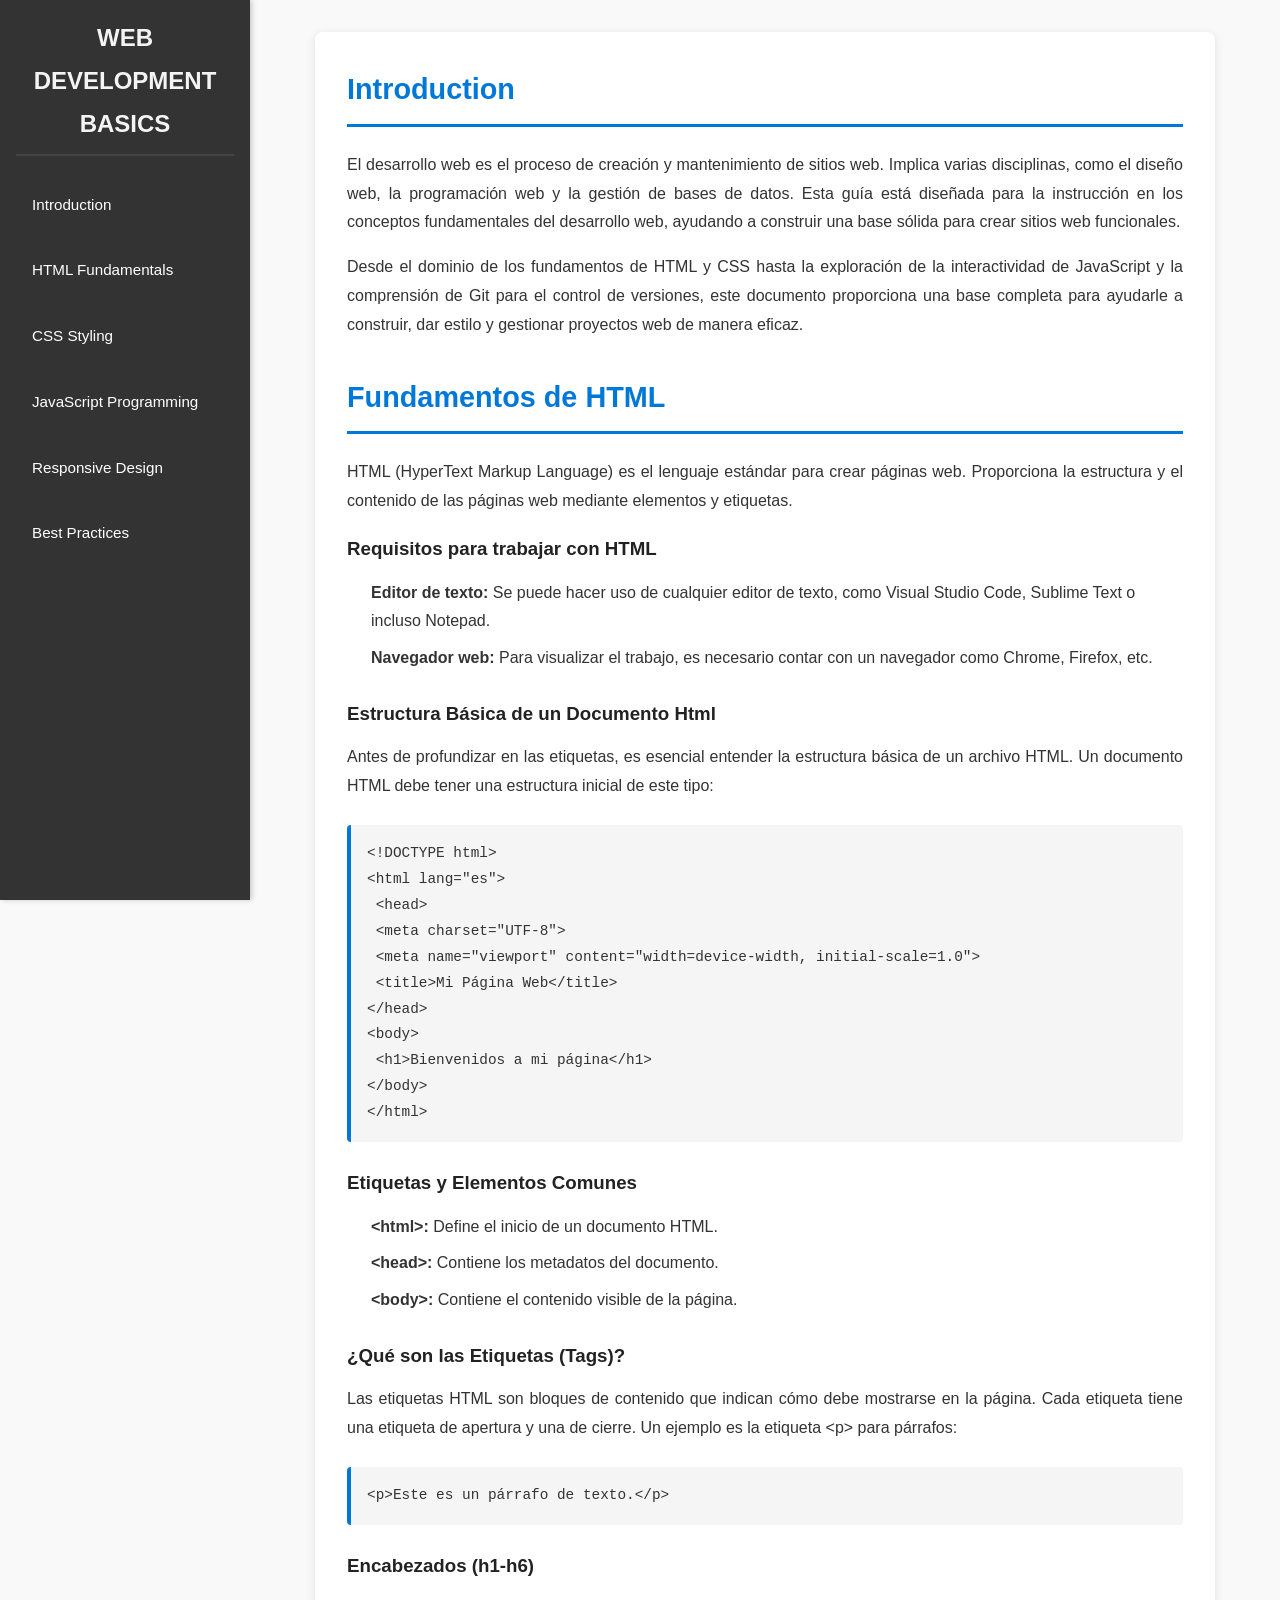
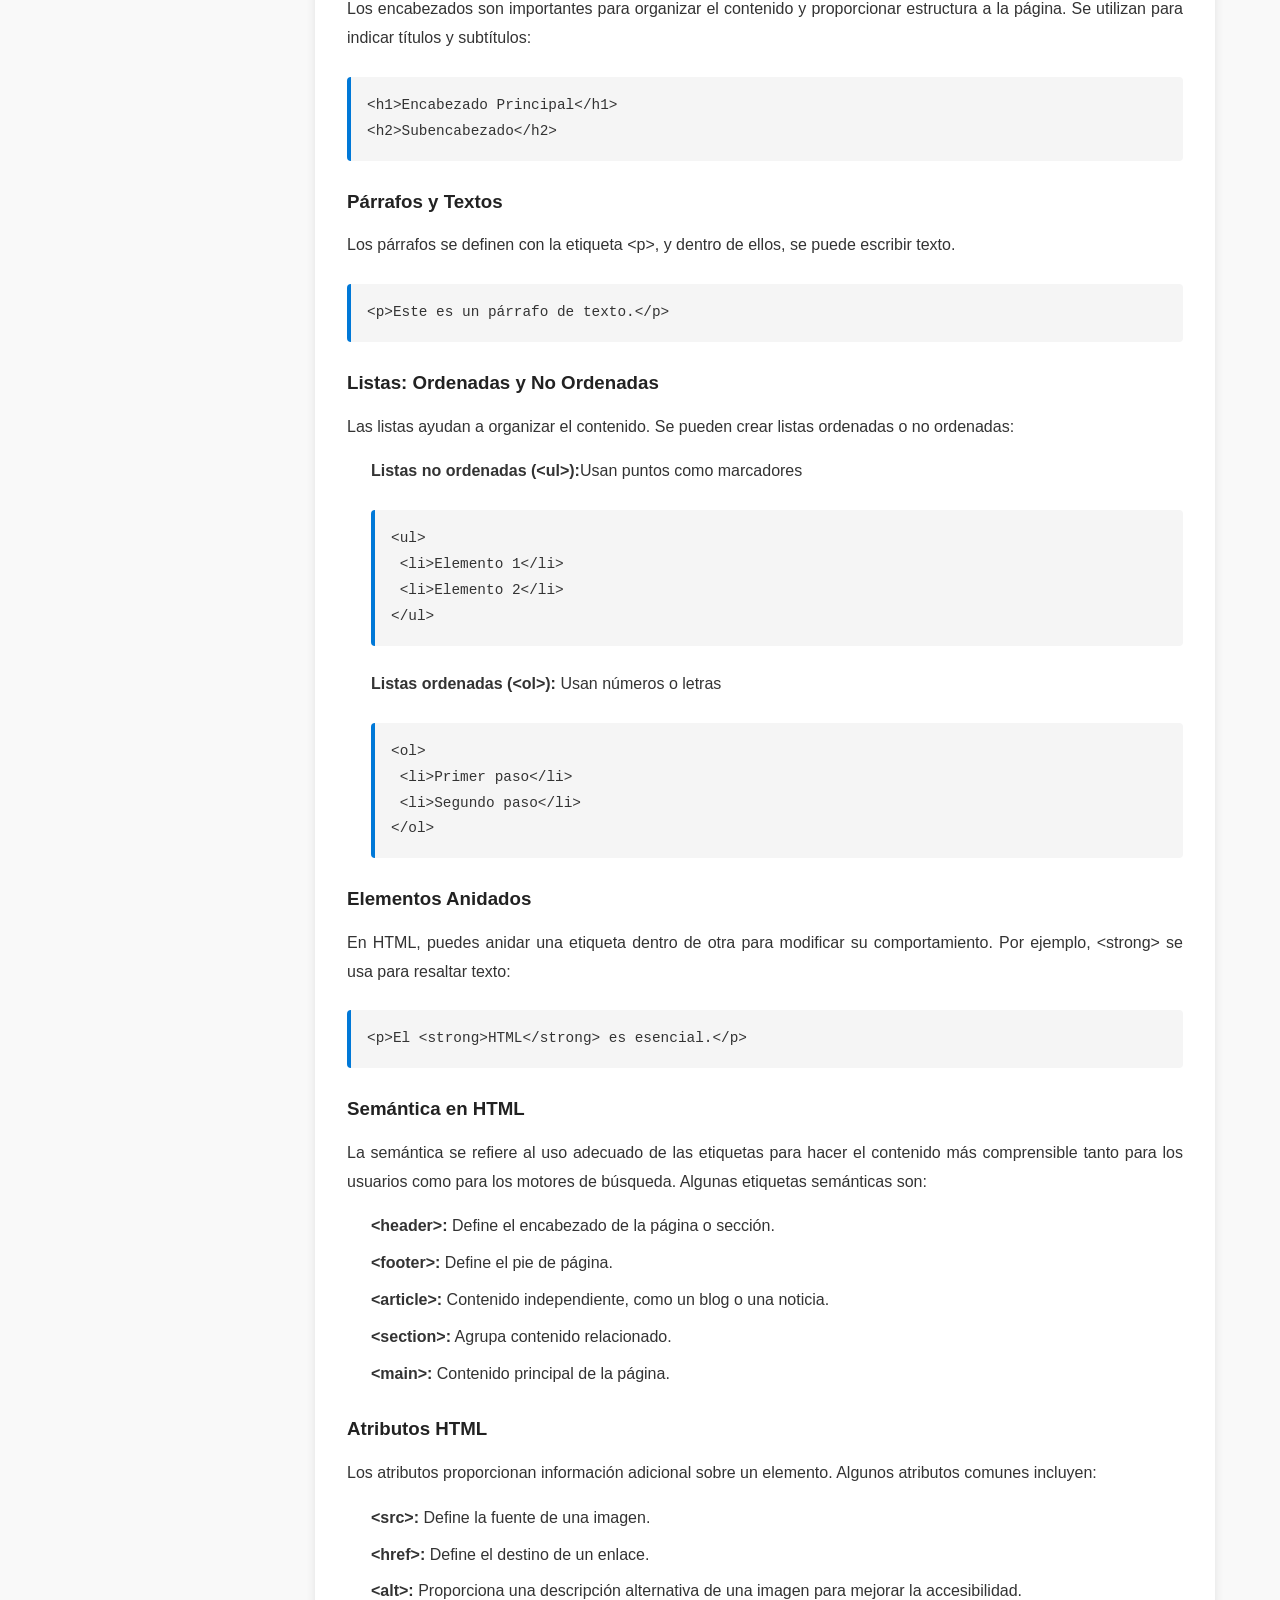
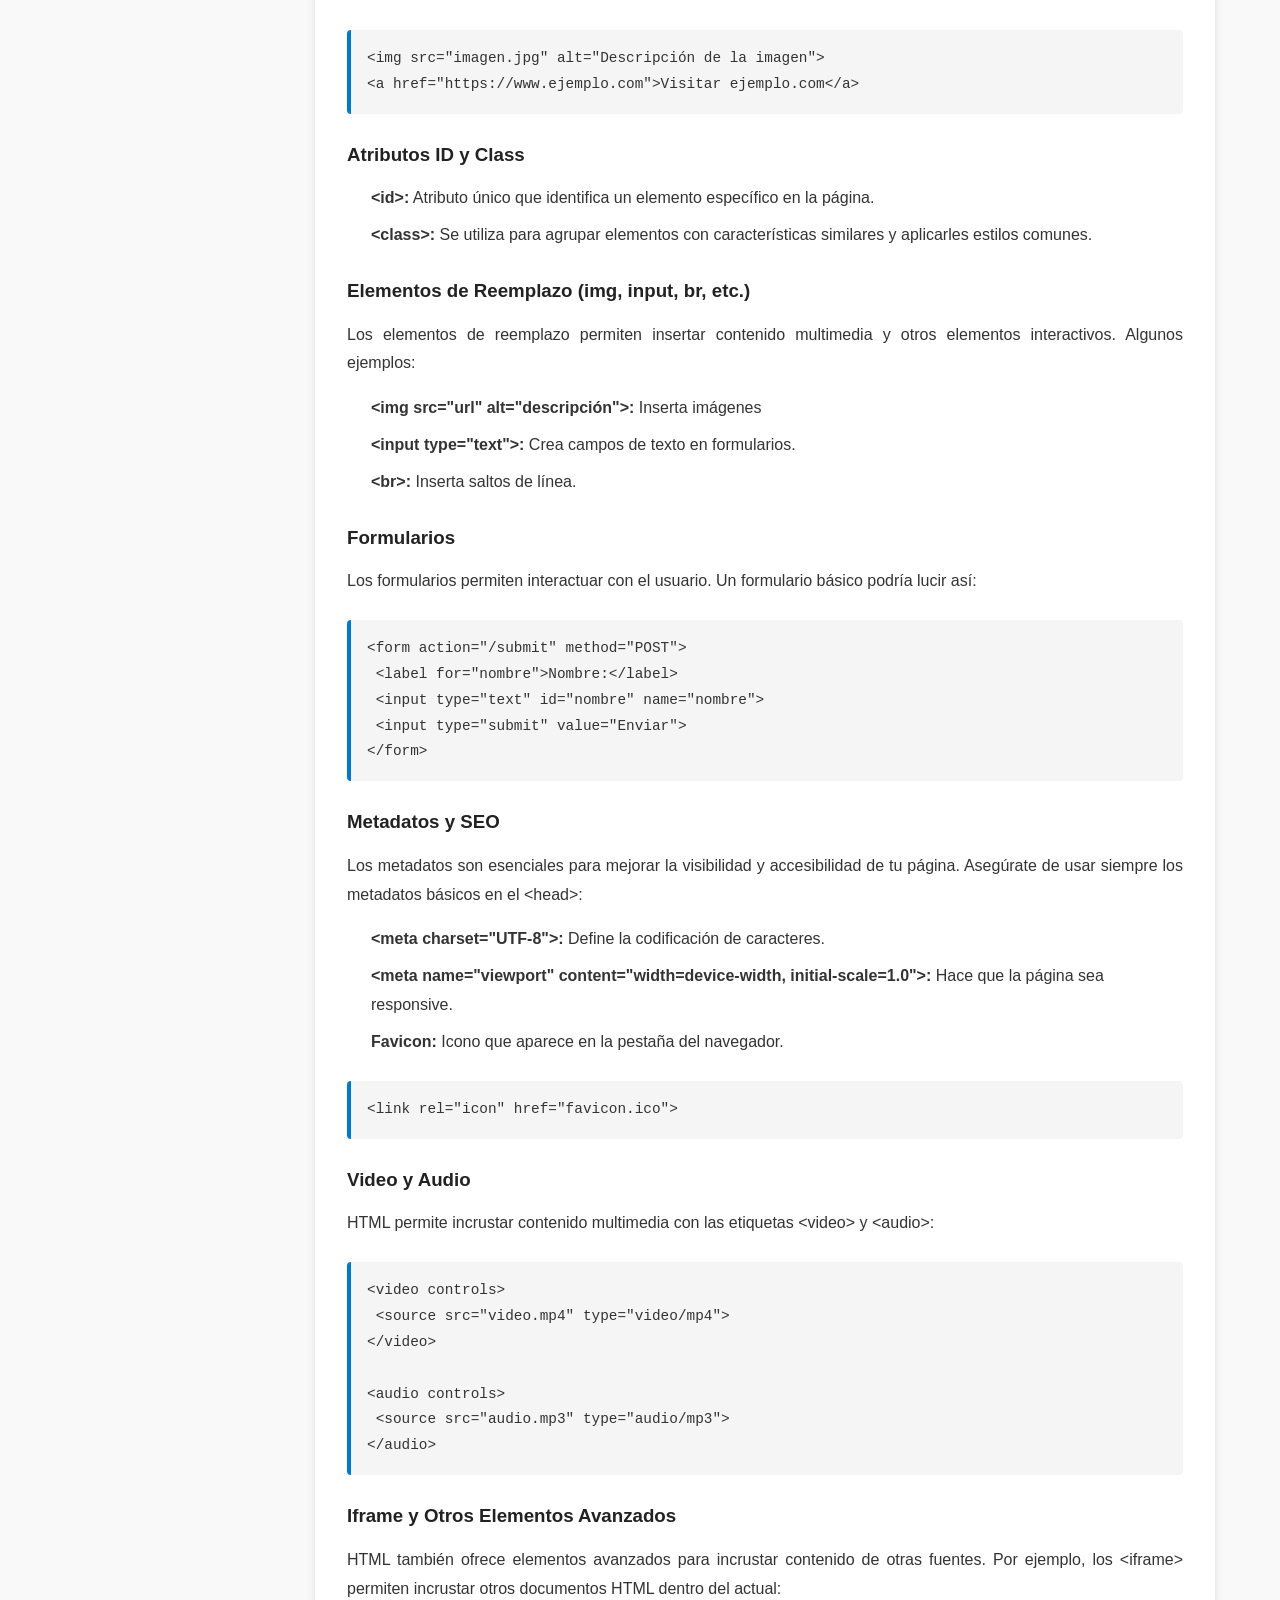
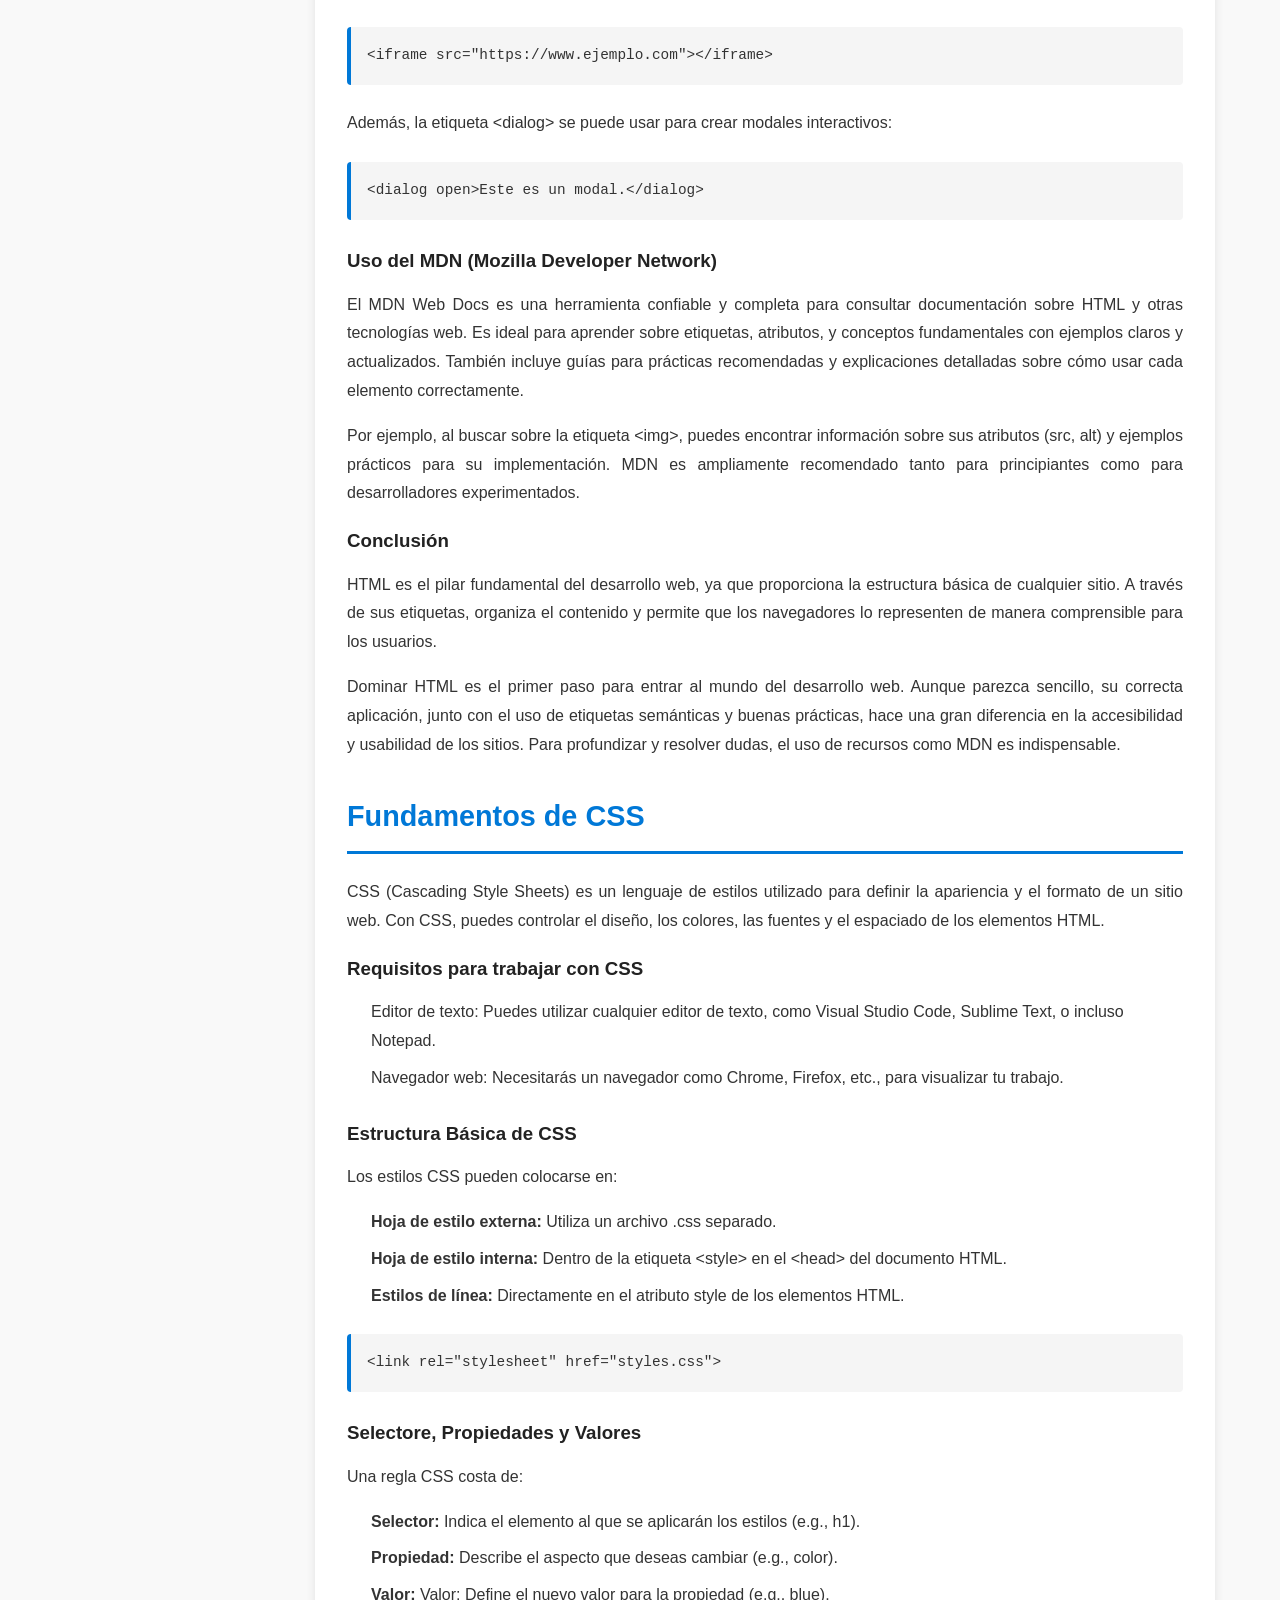
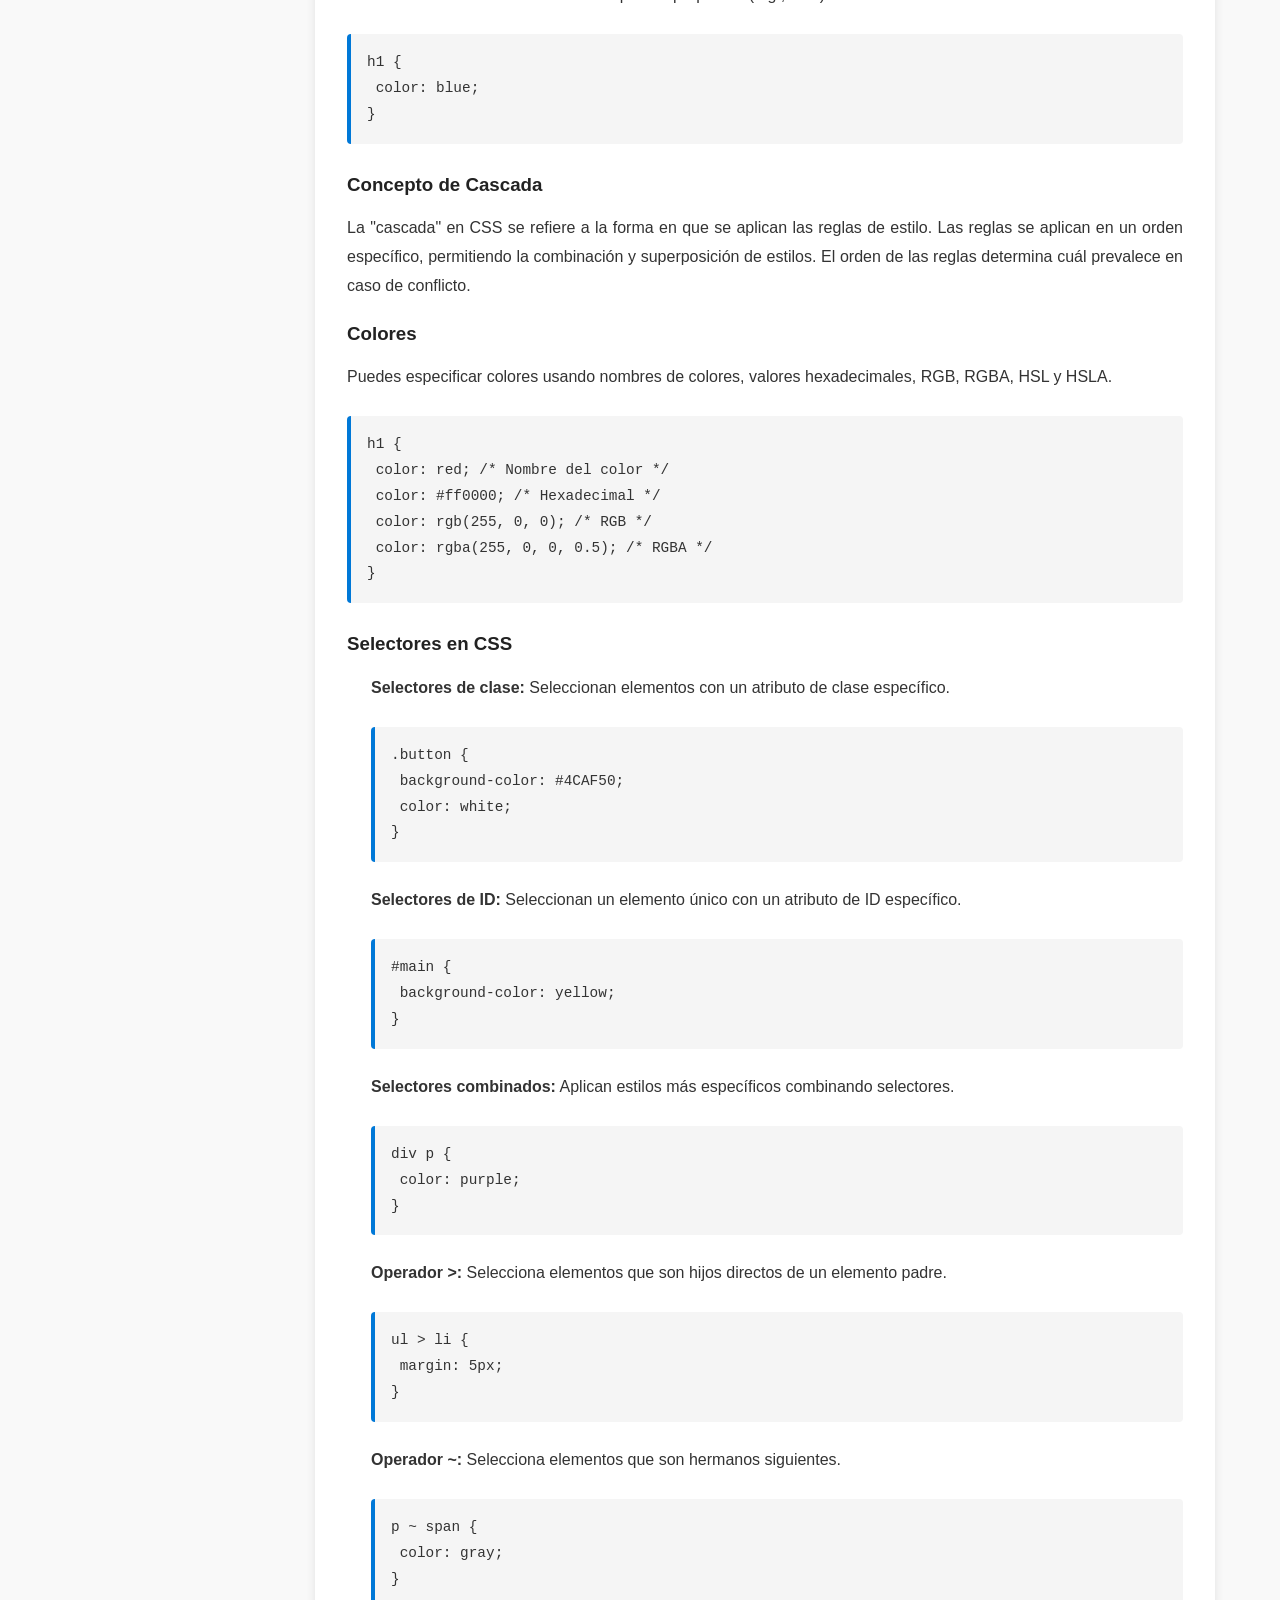
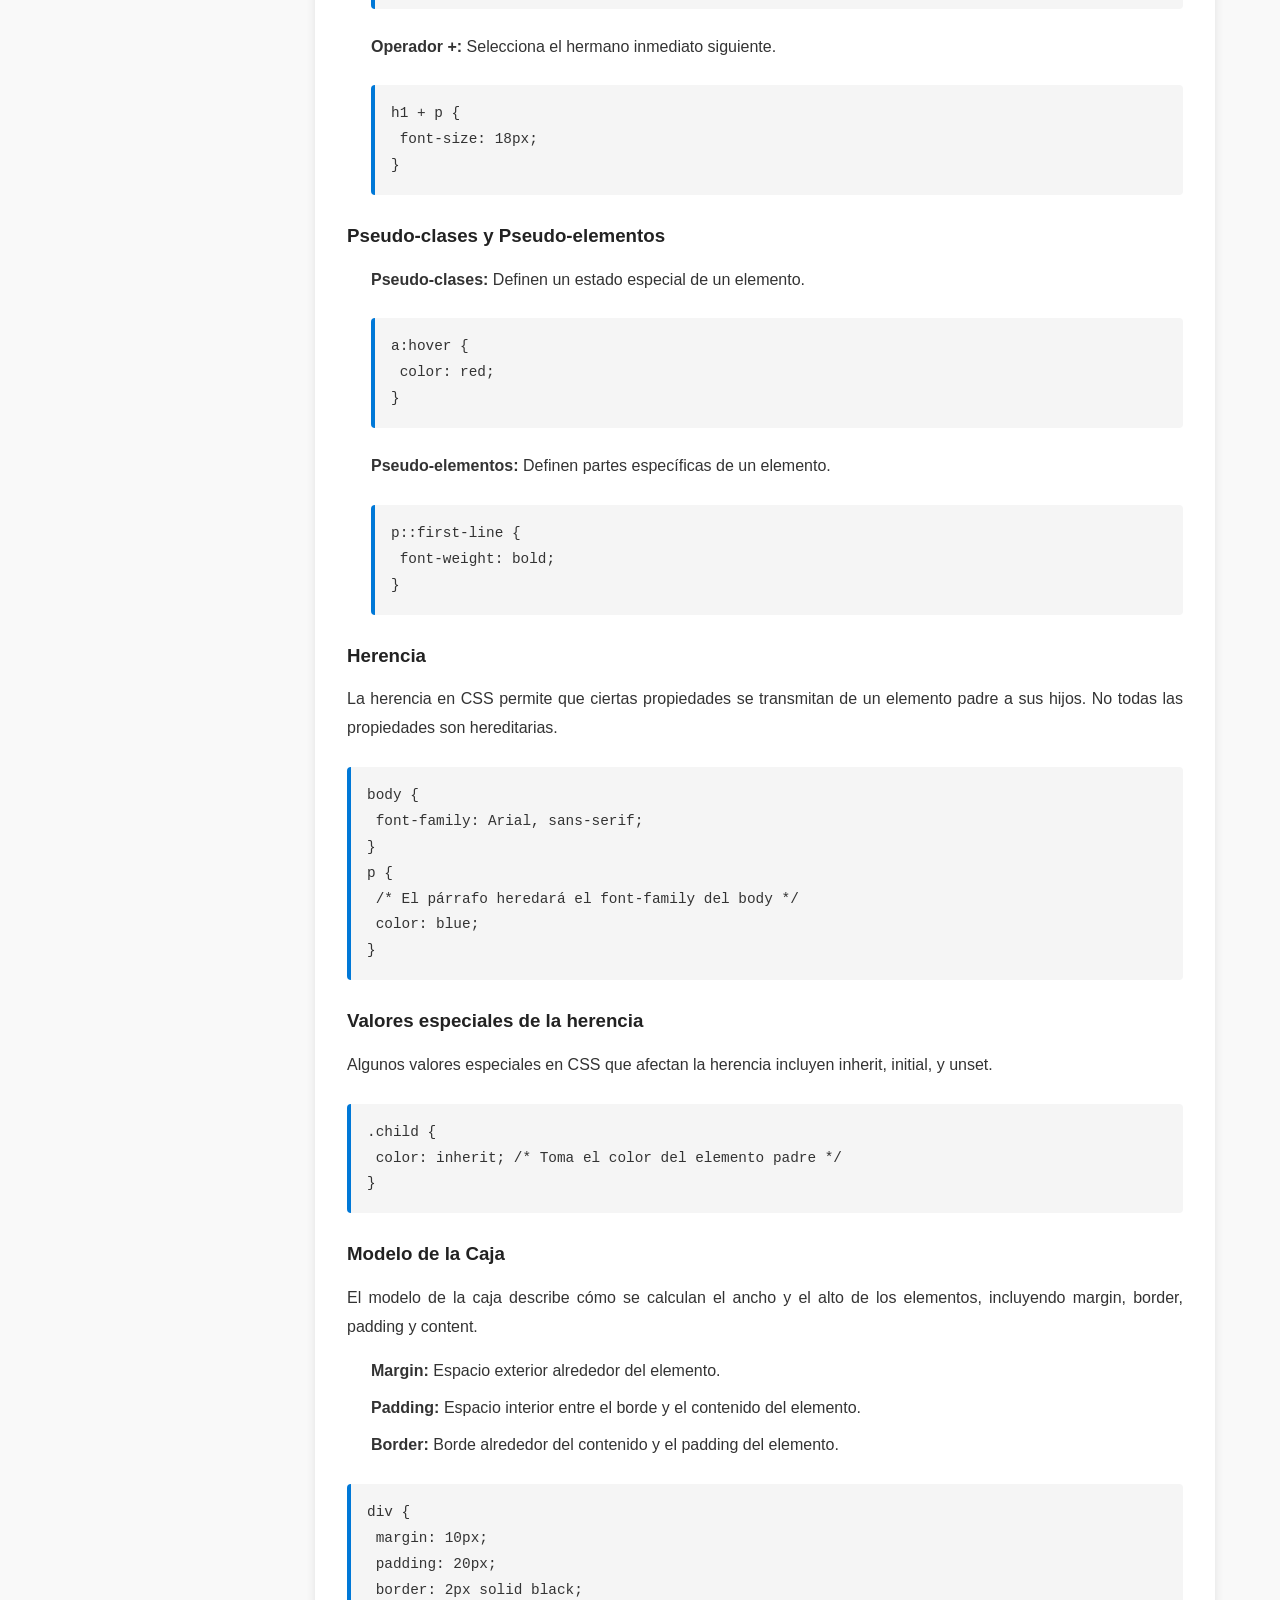
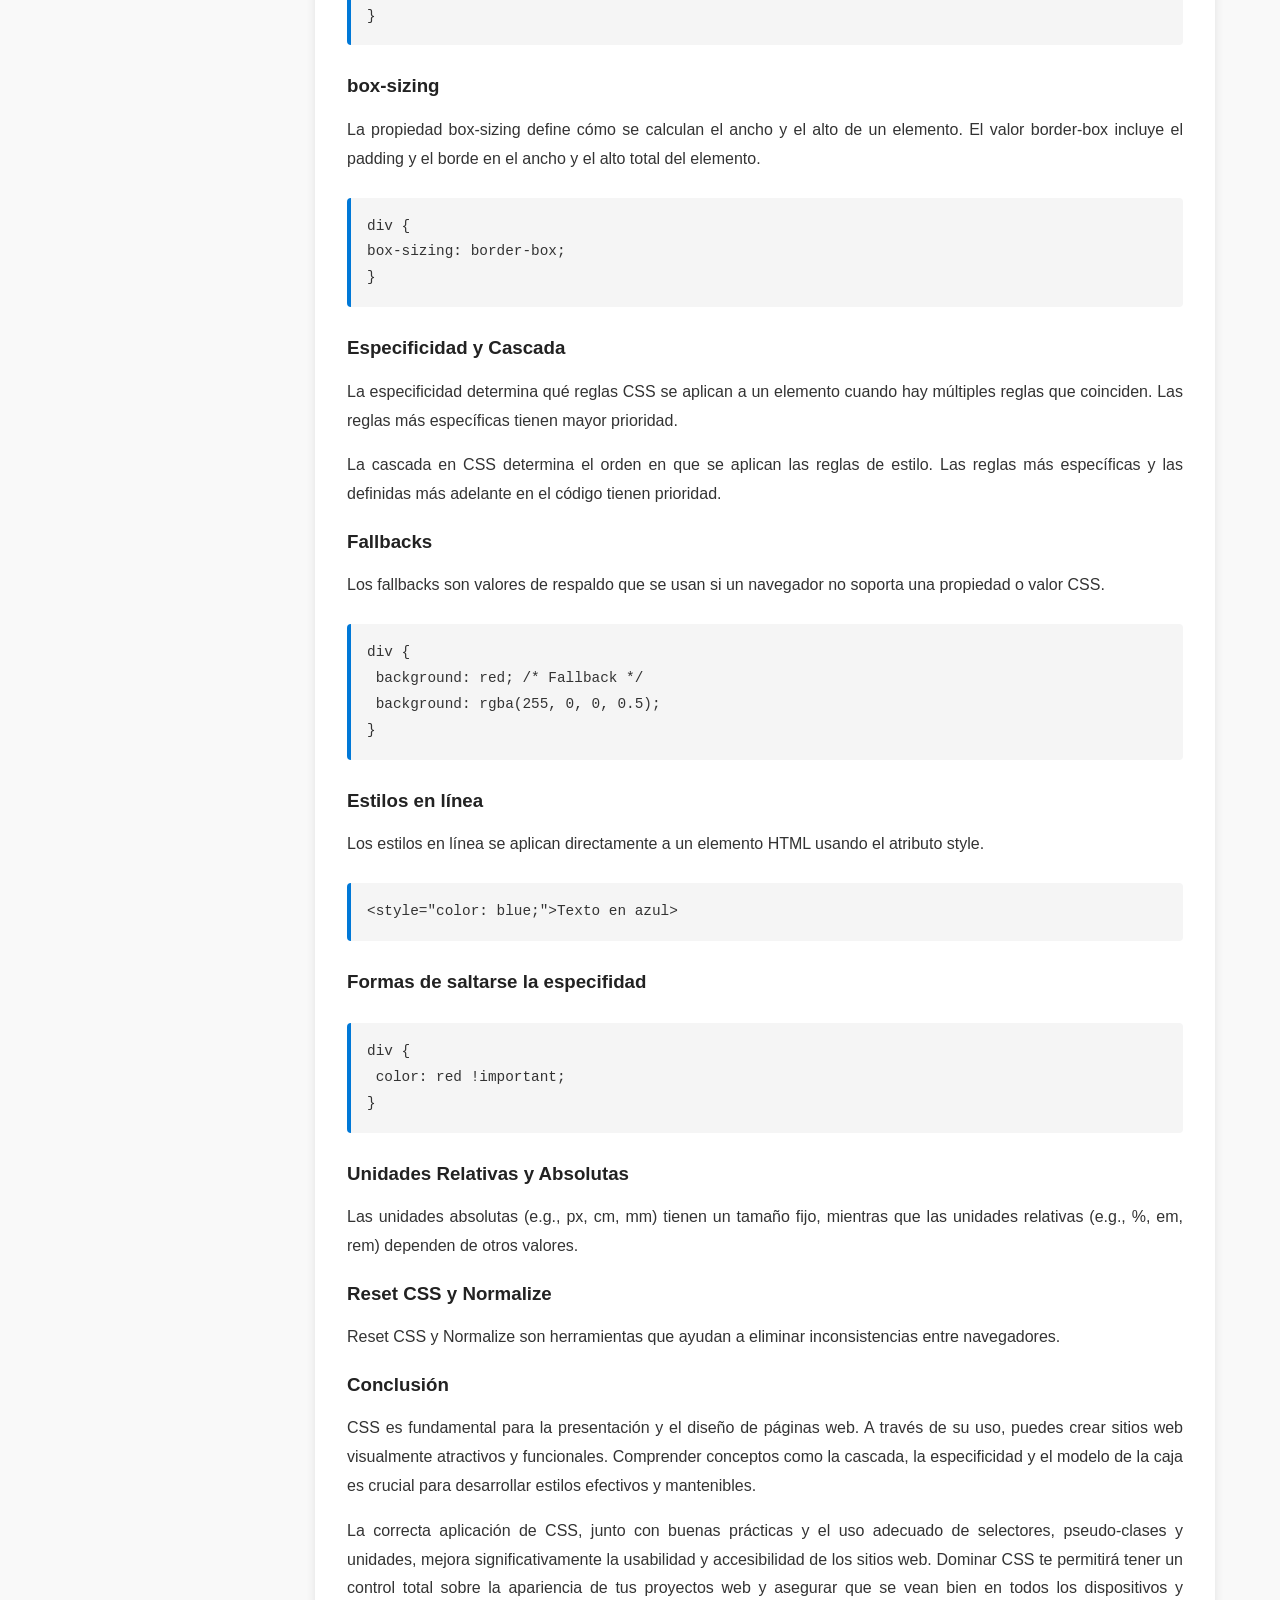
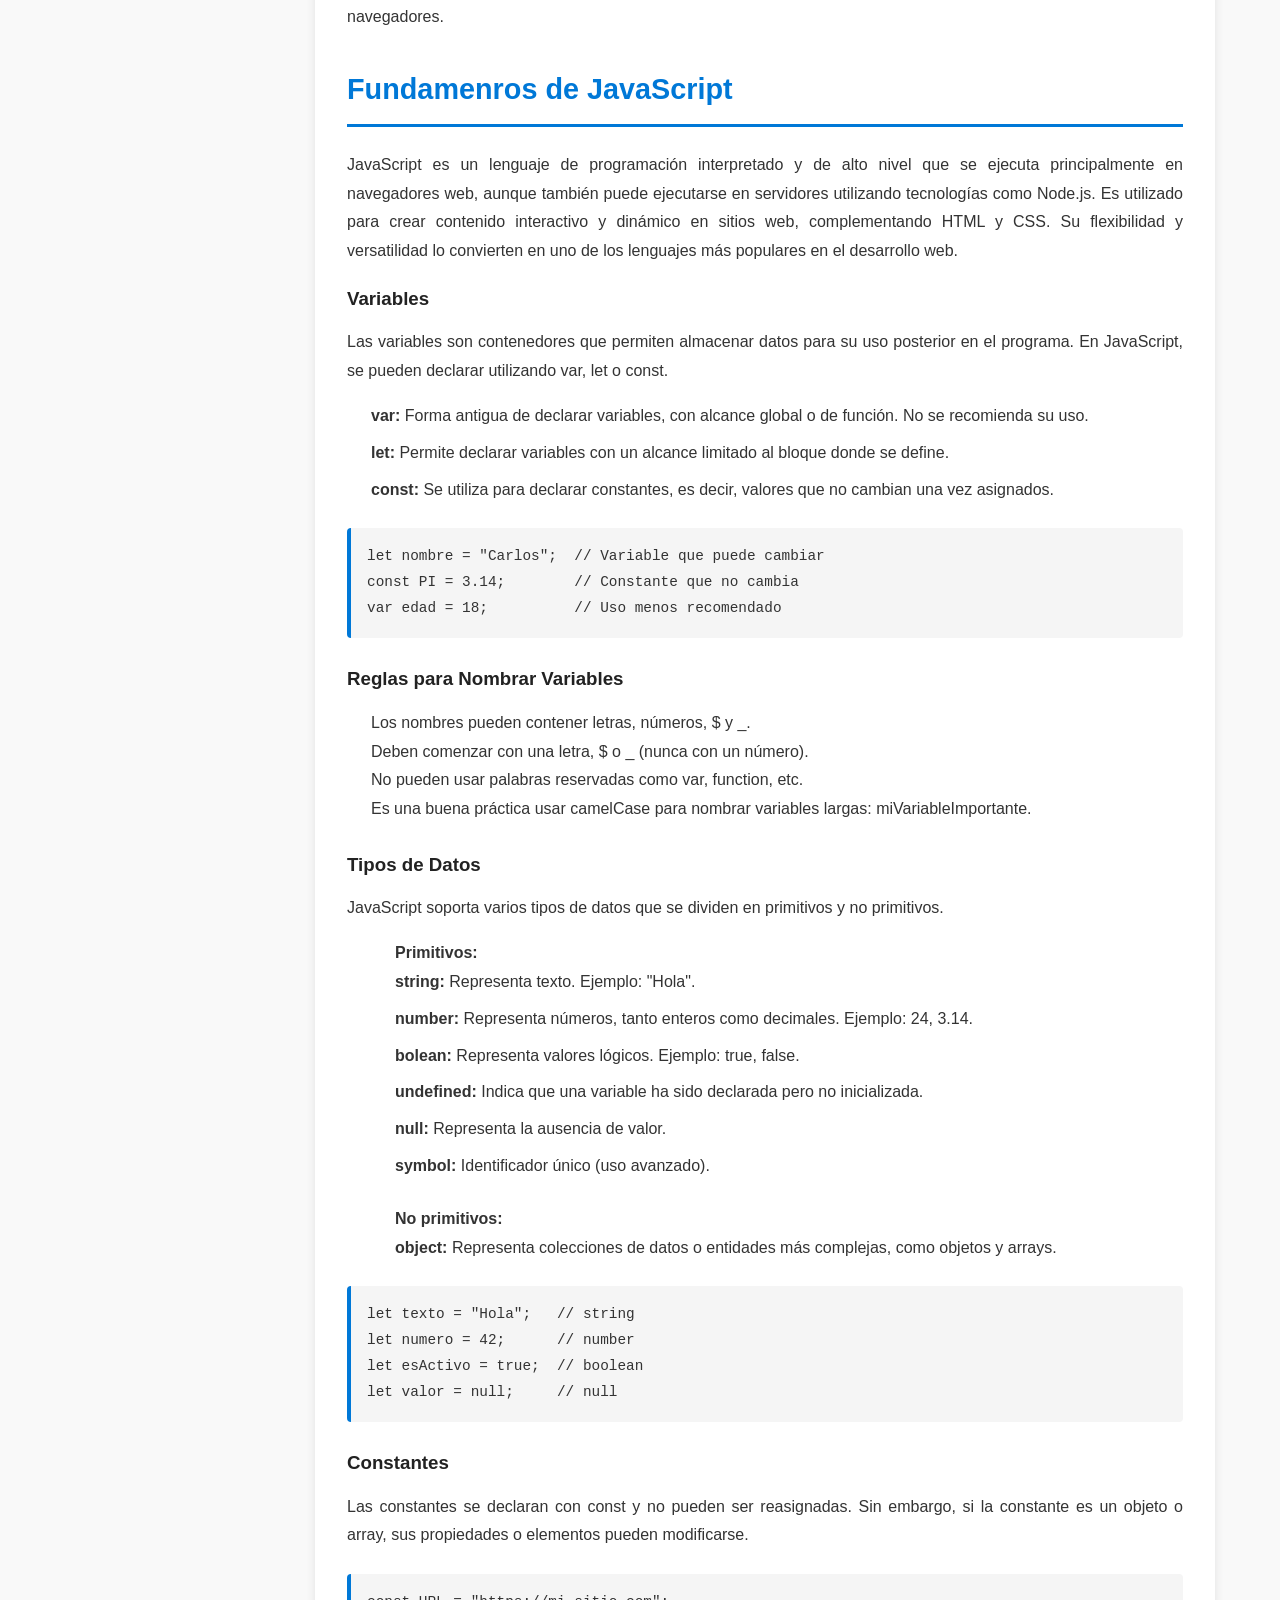
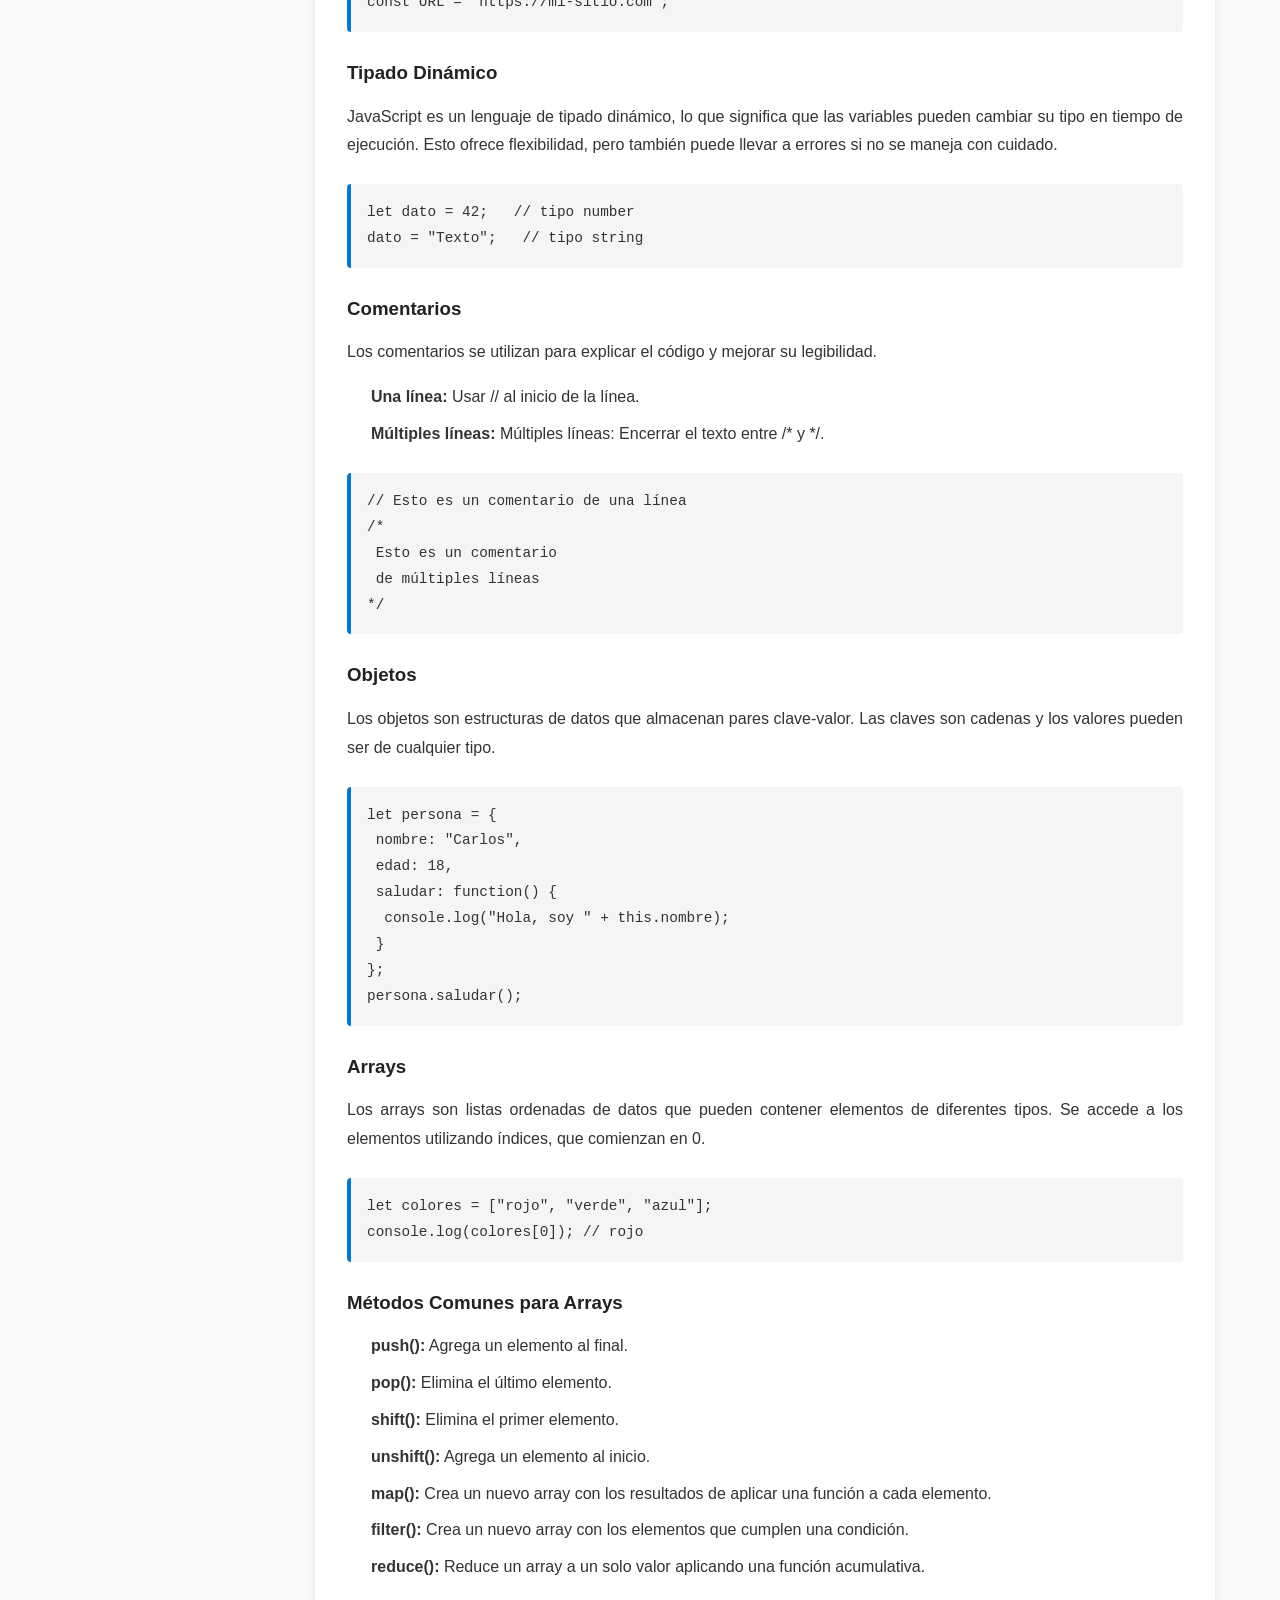
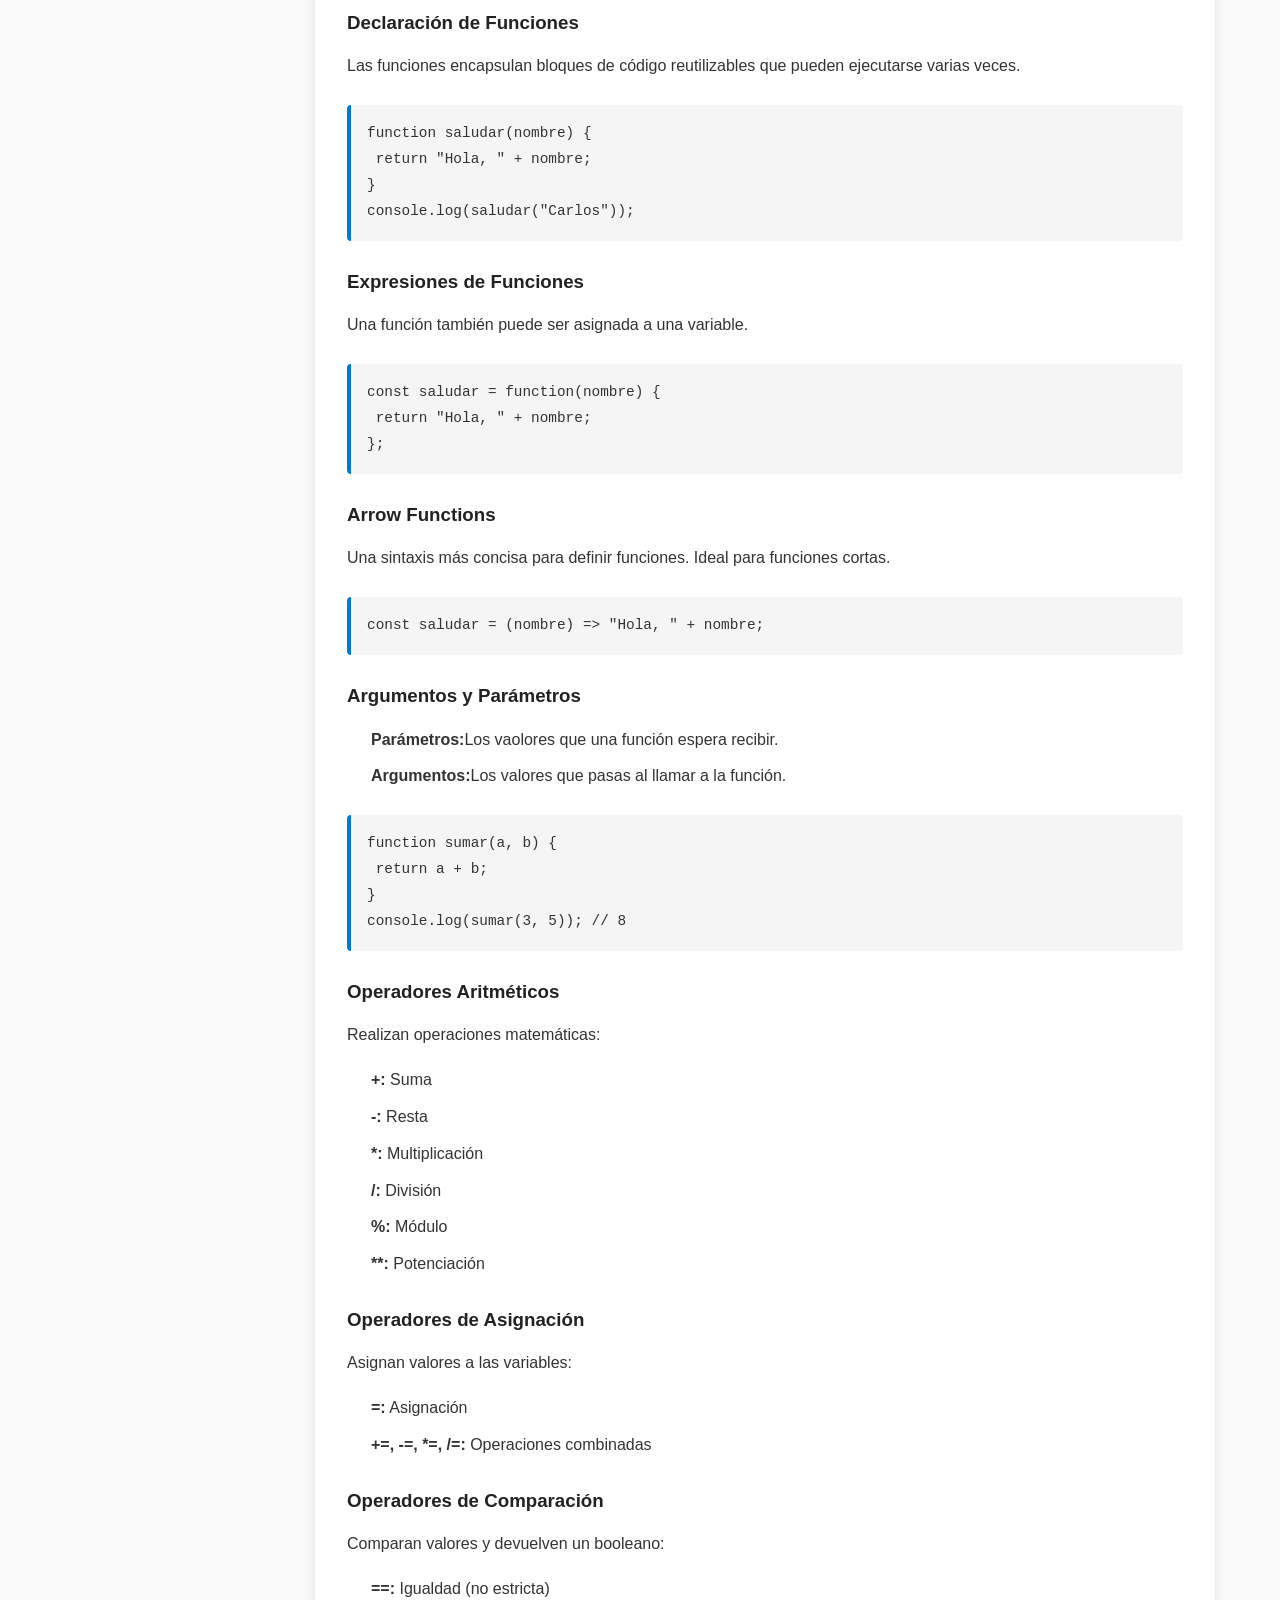
<file: index.html>
<!DOCTYPE html>
<html>
<head>
    <meta charset="UTF-8" />
    <title>Web Development Basics</title>
    <link rel="stylesheet" href="styles.css">
</head>
<body>
    <nav id="navbar">
        <header>
            <h1>Web Development Basics</h1>
        </header>
        <ul>
            <li><a href="#Introduction" class="nav-link">Introduction</a></li>
            <li><a href="#HTML_Fundamentals" class="nav-link">HTML Fundamentals</a></li>
            <li><a href="#CSS_Styling" class="nav-link">CSS Styling</a></li>
            <li><a href="#JavaScript_Programming" class="nav-link">JavaScript Programming</a></li>
            <li><a href="#Responsive_Design" class="nav-link">Responsive Design</a></li>
            <li><a href="#Best_Practices" class="nav-link">Best Practices</a></li>
        </ul>
    </nav>
    <main id="main-doc">
        <section id="Introduction" class="main-section">
            <header>
                <h1>Introduction</h1>
            </header>
            <article>
                <p>El desarrollo web es el proceso de creación y mantenimiento de sitios web. Implica varias disciplinas, como el diseño web, la programación web y la gestión de bases de datos. Esta guía está diseñada para la instrucción en los conceptos fundamentales del desarrollo web, ayudando a construir una base sólida para crear sitios web funcionales.</p>
                <p>Desde el dominio de los fundamentos de HTML y CSS hasta la exploración de la interactividad de JavaScript y la comprensión de Git para el control de versiones, este documento proporciona una base completa para ayudarle a construir, dar estilo y gestionar proyectos web de manera eficaz.</p>
            </article>
        </section>
        <section id="HTML_Fundamentals" class="main-section">
            <header>
                <h1>Fundamentos de HTML</h1>
            </header>
            <article>
                <p>HTML (HyperText Markup Language) es el lenguaje estándar para crear páginas web. Proporciona la estructura y el contenido de las páginas web mediante elementos y etiquetas.</p>
                <h3>Requisitos para trabajar con HTML</h3>
                <ul>
                    <li><b>Editor de texto:</b> Se puede hacer uso de cualquier editor de texto, como Visual Studio Code, Sublime Text o incluso Notepad.</li>
                    <li><b>Navegador web:</b> Para visualizar el trabajo, es necesario contar con un navegador como Chrome, Firefox, etc.</li>
                </ul>
                <h3>Estructura Básica de un Documento Html</h3>
                <p>Antes de profundizar en las etiquetas, es esencial entender la estructura básica de un archivo HTML. Un documento HTML debe tener una estructura inicial de este tipo:</p>
                    <code>
&lt;!DOCTYPE html&gt;<br>
&lt;html lang=&quot;es&quot;&gt;<br>
&nbsp;&lt;head&gt;<br>
&nbsp;&lt;meta charset=&quot;UTF-8&quot;&gt;<br>
&nbsp;&lt;meta name=&quot;viewport&quot; content=&quot;width=device-width, initial-scale=1.0&quot;&gt;<br>
&nbsp;&lt;title&gt;Mi Página Web&lt;/title&gt;<br>
&lt;/head&gt;<br>
&lt;body&gt;<br>
&nbsp;&lt;h1&gt;Bienvenidos a mi página&lt;/h1&gt;<br>
&lt;/body&gt;<br>
&lt;/html&gt;
                    </code>
                <h3>Etiquetas y Elementos Comunes</h3>
                <ul>
                    <li><b>&lt;html&gt;:</b> Define el inicio de un documento HTML.</li>
                    <li><b>&lt;head&gt;:</b> Contiene los metadatos del documento.</li>
                    <li><b>&lt;body&gt;:</b> Contiene el contenido visible de la página.</li>
                </ul>
                <h3>¿Qué son las Etiquetas (Tags)?</h3>
                <p>Las etiquetas HTML son bloques de contenido que indican cómo debe mostrarse en la página. Cada etiqueta tiene una etiqueta de apertura y una de cierre. Un ejemplo es la etiqueta &lt;p&gt; para párrafos:</p>
                    <code>
&lt;p&gt;Este es un párrafo de texto.&lt;/p&gt;
                    </code>
                <h3>Encabezados (h1-h6)</h3>
                <p>Los encabezados son importantes para organizar el contenido y proporcionar estructura a la página. Se utilizan para indicar títulos y subtítulos:</p>
                    <code>
&lt;h1&gt;Encabezado Principal&lt;/h1&gt;<br>
&lt;h2&gt;Subencabezado&lt;/h2&gt;
                    </code>
                <h3>Párrafos y Textos</h3>
                <p>Los párrafos se definen con la etiqueta &lt;p&gt;, y dentro de ellos, se puede escribir texto.</p>
                    <code>
&lt;p&gt;Este es un párrafo de texto.&lt;/p&gt;
                    </code>
                <h3>Listas: Ordenadas y No Ordenadas</h3>
                <p>Las listas ayudan a organizar el contenido. Se pueden crear listas ordenadas o no ordenadas:</p>
                <ul>
                    <li><strong>Listas no ordenadas (&lt;ul&gt;):</strong>Usan puntos como marcadores</li>
                        <code>
&lt;ul&gt;<br>
&nbsp;&lt;li&gt;Elemento 1&lt;/li&gt;<br>
&nbsp;&lt;li&gt;Elemento 2&lt;/li&gt;<br>
&lt;/ul&gt;
                        </code>
                    <li><strong>Listas ordenadas (&lt;ol&gt;):</strong> Usan números o letras</li>
                        <code>
&lt;ol&gt;<br>
&nbsp;&lt;li&gt;Primer paso&lt;/li&gt;<br>
&nbsp;&lt;li&gt;Segundo paso&lt;/li&gt;<br>
&lt;/ol&gt;
                        </code>
                </ul>
                <h3>Elementos Anidados</h3>
                <p>En HTML, puedes anidar una etiqueta dentro de otra para modificar su comportamiento. Por ejemplo, &lt;strong&gt; se usa para resaltar texto:</p>
                    <code>
&lt;p&gt;El &lt;strong&gt;HTML&lt;/strong&gt; es esencial.&lt;/p&gt;
                    </code>
                <h3>Semántica en HTML</h3>
                <p>La semántica se refiere al uso adecuado de las etiquetas para hacer el contenido más comprensible tanto para los usuarios como para los motores de búsqueda. Algunas etiquetas semánticas son:</p>
                <ul>
                    <li><strong>&lt;header&gt;:</strong> Define el encabezado de la página o sección.</li>
                    <li><strong>&lt;footer&gt;:</strong> Define el pie de página.</li>
                    <li><strong>&lt;article&gt;:</strong> Contenido independiente, como un blog o una noticia.</li>
                    <li><strong>&lt;section&gt;:</strong> Agrupa contenido relacionado.</li>
                    <li><strong>&lt;main&gt;:</strong> Contenido principal de la página.</li>
                </ul>
                <h3>Atributos HTML</h3>
                <p>Los atributos proporcionan información adicional sobre un elemento. Algunos atributos comunes incluyen:</p>
                <ul>
                    <li><strong>&lt;src&gt;:</strong> Define la fuente de una imagen.</li>
                    <li><strong>&lt;href&gt;:</strong> Define el destino de un enlace.</li>
                    <li><strong>&lt;alt&gt;:</strong> Proporciona una descripción alternativa de una imagen para mejorar la accesibilidad.</li>
                </ul>
                    <code>
&lt;img src=&quot;imagen.jpg&quot; alt=&quot;Descripción de la imagen&quot;&gt;<br>
&lt;a href=&quot;https://www.ejemplo.com&quot;&gt;Visitar ejemplo.com&lt;/a&gt;
                    </code>
                <h3>Atributos ID y Class</h3>
                <ul>
                    <li><strong>&lt;id&gt;:</strong> Atributo único que identifica un elemento específico en la página.</li>
                    <li><strong>&lt;class&gt;:</strong> Se utiliza para agrupar elementos con características similares y aplicarles estilos comunes.</li>
                </ul>
                <h3>Elementos de Reemplazo (img, input, br, etc.)</h3>
                <p>Los elementos de reemplazo permiten insertar contenido multimedia y otros elementos interactivos. Algunos ejemplos:</p>
                <ul>
                    <li><strong>&lt;img src="url" alt="descripción"&gt;:</strong> Inserta imágenes</li>
                    <li><strong>&lt;input type="text"&gt;:</strong> Crea campos de texto en formularios.</li>
                    <li><strong>&lt;br&gt;:</strong> Inserta saltos de línea.</li>
                </ul>
                <h3>Formularios</h3>
                <p>Los formularios permiten interactuar con el usuario. Un formulario básico podría lucir así:</p>
                    <code>
&lt;form action=&quot;/submit&quot; method=&quot;POST&quot;&gt;<br>
&nbsp;&lt;label for=&quot;nombre&quot;&gt;Nombre:&lt;/label&gt;<br>
&nbsp;&lt;input type=&quot;text&quot; id=&quot;nombre&quot; name=&quot;nombre&quot;&gt;<br>
&nbsp;&lt;input type=&quot;submit&quot; value=&quot;Enviar&quot;&gt;<br>
&lt;/form&gt;
                    </code>
                <h3>Metadatos y SEO</h3>
                <p>Los metadatos son esenciales para mejorar la visibilidad y accesibilidad de tu página. Asegúrate de usar siempre los metadatos básicos en el &lt;head&gt;:</p>
                <ul>
                    <li><strong>&lt;meta charset="UTF-8"&gt;:</strong> Define la codificación de caracteres.</li>
                    <li><strong>&lt;meta name="viewport" content="width=device-width, initial-scale=1.0"&gt;:</strong> Hace que la página sea responsive.</li>
                    <li><strong>Favicon:</strong> Icono que aparece en la pestaña del navegador.</li>
                </ul>
                    <code>
&lt;link rel=&quot;icon&quot; href=&quot;favicon.ico&quot;&gt;
                    </code>
                <h3>Video y Audio</h3>
                <p>HTML permite incrustar contenido multimedia con las etiquetas &lt;video&gt; y &lt;audio&gt;:</p>
                    <code>
&lt;video controls&gt;<br>
&nbsp;&lt;source src=&quot;video.mp4&quot; type=&quot;video/mp4&quot;&gt;<br>
&lt;/video&gt;<br>
<br>
&lt;audio controls&gt;<br>
&nbsp;&lt;source src=&quot;audio.mp3&quot; type=&quot;audio/mp3&quot;&gt;<br>
&lt;/audio&gt;
                    </code>
                <h3>Iframe y Otros Elementos Avanzados</h3>
                <p>HTML también ofrece elementos avanzados para incrustar contenido de otras fuentes. Por ejemplo, los &lt;iframe&gt; permiten incrustar otros documentos HTML dentro del actual:</p>
                    <code>
&lt;iframe src=&quot;https://www.ejemplo.com&quot;&gt;&lt;/iframe&gt;
                    </code>
                <p>Además, la etiqueta &lt;dialog&gt; se puede usar para crear modales interactivos:</p>
                    <code>
&lt;dialog open&gt;Este es un modal.&lt;/dialog&gt;
                    </code>
                <h3>Uso del MDN (Mozilla Developer Network)</h3>
                <p>El MDN Web Docs es una herramienta confiable y completa para consultar documentación sobre HTML y otras tecnologías web. Es ideal para aprender sobre etiquetas, atributos, y conceptos fundamentales con ejemplos claros y actualizados. También incluye guías para prácticas recomendadas y explicaciones detalladas sobre cómo usar cada elemento correctamente.</p>
                <p>Por ejemplo, al buscar sobre la etiqueta &lt;img&gt;, puedes encontrar información sobre sus atributos (src, alt) y ejemplos prácticos para su implementación. MDN es ampliamente recomendado tanto para principiantes como para desarrolladores experimentados.</p>
                <h3>Conclusión</h3>
                <p>HTML es el pilar fundamental del desarrollo web, ya que proporciona la estructura básica de cualquier sitio. A través de sus etiquetas, organiza el contenido y permite que los navegadores lo representen de manera comprensible para los usuarios.</p>
                <p>Dominar HTML es el primer paso para entrar al mundo del desarrollo web. Aunque parezca sencillo, su correcta aplicación, junto con el uso de etiquetas semánticas y buenas prácticas, hace una gran diferencia en la accesibilidad y usabilidad de los sitios. Para profundizar y resolver dudas, el uso de recursos como MDN es indispensable.</p>
            </article>
        </section>
        <section id="CSS_Styling" class="main-section">
            <header>
                <h1>Fundamentos de CSS</h1>
            </header>
            <article>
                <p>CSS (Cascading Style Sheets) es un lenguaje de estilos utilizado para definir la apariencia y el formato de un sitio web. Con CSS, puedes controlar el diseño, los colores, las fuentes y el espaciado de los elementos HTML.</p>
                <h3>Requisitos para trabajar con CSS</h3>
                <ul>
                    <li><stong>Editor de texto:</stong> Puedes utilizar cualquier editor de texto, como Visual Studio Code, Sublime Text, o incluso Notepad.</li>
                    <li><stong>Navegador web:</stong> Necesitarás un navegador como Chrome, Firefox, etc., para visualizar tu trabajo.</li>
                </ul>
                <h3>Estructura Básica de CSS</h3>
                <p>Los estilos CSS pueden colocarse en:</p>
                <ul>
                    <li><strong>Hoja de estilo externa:</strong> Utiliza un archivo .css separado.</li>
                    <li><strong>Hoja de estilo interna:</strong> Dentro de la etiqueta &lt;style&gt; en el &lt;head&gt; del documento HTML.</li>
                    <li><strong>Estilos de línea:</strong> Directamente en el atributo style de los elementos HTML.</li>
                </ul>
                    <code>
&lt;link rel="stylesheet" href="styles.css"&gt;
                    </code>
                <h3>Selectore, Propiedades y Valores</h3>
                <p>Una regla CSS costa de:</p>
                <ul>
                    <li><strong>Selector:</strong> Indica el elemento al que se aplicarán los estilos (e.g., h1).</li>
                    <li><strong>Propiedad:</strong> Describe el aspecto que deseas cambiar (e.g., color).</li>
                    <li><strong>Valor:</strong> Valor: Define el nuevo valor para la propiedad (e.g., blue).</li>
                </ul>
                    <code>
h1 {<br>
&nbsp;color: blue;<br>
}
                    </code>
                <h3>Concepto de Cascada</h3>
                <p>La "cascada" en CSS se refiere a la forma en que se aplican las reglas de estilo. Las reglas se aplican en un orden específico, permitiendo la combinación y superposición de estilos. El orden de las reglas determina cuál prevalece en caso de conflicto.</p>
                <h3>Colores</h3>
                <p>Puedes especificar colores usando nombres de colores, valores hexadecimales, RGB, RGBA, HSL y HSLA.</p>
                    <code>
h1 {<br>
&nbsp;color: red; /* Nombre del color */<br>
&nbsp;color: #ff0000; /* Hexadecimal */<br>
&nbsp;color: rgb(255, 0, 0); /* RGB */<br>
&nbsp;color: rgba(255, 0, 0, 0.5); /* RGBA */<br>
}
                    </code>
                <h3>Selectores en CSS</h3>
                <ul>
                    <li><strong>Selectores de clase:</strong> Seleccionan elementos con un atributo de clase específico.</li>
                            <code>
.button {<br>
&nbsp;background-color: #4CAF50;<br>
&nbsp;color: white;<br>
}
                            </code>
                    <li><strong>Selectores de ID:</strong> Seleccionan un elemento único con un atributo de ID específico.</li>
                        <code>
#main {<br>
&nbsp;background-color: yellow;<br>
}
                        </code>
                    <li><strong>Selectores combinados:</strong> Aplican estilos más específicos combinando selectores.</li>
                        <code>
div p {<br>
&nbsp;color: purple;<br>
}
                        </code>
                    <li><strong>Operador &gt;:</strong> Selecciona elementos que son hijos directos de un elemento padre.</li>
                        <code>
ul > li {<br>
&nbsp;margin: 5px;<br>
}
                        </code>
                    <li><strong>Operador ~:</strong> Selecciona elementos que son hermanos siguientes.</li>
                        <code>
p ~ span {<br>
&nbsp;color: gray;<br>
}
                        </code>
                    <li><strong>Operador +:</strong> Selecciona el hermano inmediato siguiente.</li>
                        <code>
h1 + p {<br>
&nbsp;font-size: 18px;<br>
}
                        </code>
                </ul>
<h3>Pseudo-clases y Pseudo-elementos</h3>
                <ul>
                    <li><strong>Pseudo-clases:</strong> Definen un estado especial de un elemento.</li>
                        <code>
a:hover {<br>
&nbsp;color: red;<br>
}
                        </code>
                    <li><strong>Pseudo-elementos:</strong> Definen partes específicas de un elemento.</li>
                        <code>
p::first-line {<br>
&nbsp;font-weight: bold;<br>
}
                        </code>
                </ul>
<h3>Herencia</h3>
<p>La herencia en CSS permite que ciertas propiedades se transmitan de un elemento padre a sus hijos. No todas las propiedades son hereditarias.</p>
                    <code>
body {<br>
&nbsp;font-family: Arial, sans-serif;<br>
}<br>
p {<br>
&nbsp;/* El párrafo heredará el font-family del body */<br>
&nbsp;color: blue;<br>
}
                    </code>
<h3>Valores especiales de la herencia</h3>
<p>Algunos valores especiales en CSS que afectan la herencia incluyen inherit, initial, y unset.</p>
                    <code>
.child {<br>
&nbsp;color: inherit; /* Toma el color del elemento padre */<br>
}
                    </code>
                <h3>Modelo de la Caja</h3>
                <p>El modelo de la caja describe cómo se calculan el ancho y el alto de los elementos, incluyendo margin, border, padding y content.</p>
                <ul>
                    <li><strong>Margin:</strong> Espacio exterior alrededor del elemento.</li>
                    <li><strong>Padding:</strong> Espacio interior entre el borde y el contenido del elemento.</li>
                    <li><strong>Border:</strong> Borde alrededor del contenido y el padding del elemento.</li>
                </ul>
                    <code>
div {<br>
&nbsp;margin: 10px;<br>
&nbsp;padding: 20px;<br>
&nbsp;border: 2px solid black;<br>
}
                    </code>
<h3>box-sizing</h3>
<p>La propiedad box-sizing define cómo se calculan el ancho y el alto de un elemento. El valor border-box incluye el padding y el borde en el ancho y el alto total del elemento.</p>
                    <code>
div {<br>
    box-sizing: border-box;<br>
}
                    </code>
                <h3>Especificidad y Cascada</h3>
                <p>La especificidad determina qué reglas CSS se aplican a un elemento cuando hay múltiples reglas que coinciden. Las reglas más específicas tienen mayor prioridad.</p>
                <p>La cascada en CSS determina el orden en que se aplican las reglas de estilo. Las reglas más específicas y las definidas más adelante en el código tienen prioridad.</p>
                <h3>Fallbacks</h3>
                <p>Los fallbacks son valores de respaldo que se usan si un navegador no soporta una propiedad o valor CSS.</p>
                    <code>
div {<br>
&nbsp;background: red; /* Fallback */<br>
&nbsp;background: rgba(255, 0, 0, 0.5);<br>
}
                    </code>
                <h3>Estilos en línea</h3>
                <p>Los estilos en línea se aplican directamente a un elemento HTML usando el atributo style.</p>
                    <code>
&lt;style="color: blue;">Texto en azul&gt;
                    </code>
                <h3>Formas de saltarse la especifidad</h3>
                    <code>
div {<br>
&nbsp;color: red !important;<br>
}
                    </code>
                <h3>Unidades Relativas y Absolutas</h3>
                <p>Las unidades absolutas (e.g., px, cm, mm) tienen un tamaño fijo, mientras que las unidades relativas (e.g., %, em, rem) dependen de otros valores.</p>
                <h3>Reset CSS y Normalize</h3>
                <p>Reset CSS y Normalize son herramientas que ayudan a eliminar inconsistencias entre navegadores.</p>
                <h3>Conclusión</h3>
                <p>CSS es fundamental para la presentación y el diseño de páginas web. A través de su uso, puedes crear sitios web visualmente atractivos y funcionales. Comprender conceptos como la cascada, la especificidad y el modelo de la caja es crucial para desarrollar estilos efectivos y mantenibles.</p>
                <p>La correcta aplicación de CSS, junto con buenas prácticas y el uso adecuado de selectores, pseudo-clases y unidades, mejora significativamente la usabilidad y accesibilidad de los sitios web. Dominar CSS te permitirá tener un control total sobre la apariencia de tus proyectos web y asegurar que se vean bien en todos los dispositivos y navegadores.</p>
            </article>
        </section>
        <section id="JavaScript_Programming" class="main-section">
            <header>
                <h1>Fundamenros de JavaScript</h1>
            </header>
            <article>
                <p>JavaScript es un lenguaje de programación interpretado y de alto nivel que se ejecuta principalmente en navegadores web, aunque también puede ejecutarse en servidores utilizando tecnologías como Node.js. Es utilizado para crear contenido interactivo y dinámico en sitios web, complementando HTML y CSS. Su flexibilidad y versatilidad lo convierten en uno de los lenguajes más populares en el desarrollo web.</p>
                <h3>Variables</h3>
                <p>Las variables son contenedores que permiten almacenar datos para su uso posterior en el programa. En JavaScript, se pueden declarar utilizando var, let o const.</p>
                <ul>
                    <li><strong>var:</strong> Forma antigua de declarar variables, con alcance global o de función. No se recomienda su uso.</li>
                    <li><strong>let:</strong> Permite declarar variables con un alcance limitado al bloque donde se define.</li>
                    <li><strong>const:</strong> Se utiliza para declarar constantes, es decir, valores que no cambian una vez asignados.</li>
                </ul>
                    <code>
let nombre = "Carlos";&nbsp;&nbsp;// Variable que puede cambiar<br>
const PI = 3.14;&nbsp;&nbsp;&nbsp;&nbsp;&nbsp;&nbsp;&nbsp;&nbsp;// Constante que no cambia<br>
var edad = 18;&nbsp;&nbsp;&nbsp;&nbsp;&nbsp;&nbsp;&nbsp;&nbsp;&nbsp;&nbsp;// Uso menos recomendado<br>
                    </code>
                <h3>Reglas para Nombrar Variables</h3>
                <ol>
                    <li>Los nombres pueden contener letras, números, $ y _.</li>
                    <li>Deben comenzar con una letra, $ o _ (nunca con un número).</li>
                    <li>No pueden usar palabras reservadas como var, function, etc.</li>
                    <li>Es una buena práctica usar camelCase para nombrar variables largas: miVariableImportante.</li>
                </ol>
                <h3>Tipos de Datos</h3>
                <p>JavaScript soporta varios tipos de datos que se dividen en primitivos y no primitivos.</p>
                <ol>
                    <li>
                        <ul>
                            <strong>Primitivos:</strong>
                            <li><strong>string:</strong> Representa texto. Ejemplo: "Hola".</li>
                            <li><strong>number:</strong> Representa números, tanto enteros como decimales. Ejemplo: 24, 3.14.</li>
                            <li><strong>bolean:</strong> Representa valores lógicos. Ejemplo: true, false.</li>
                            <li><strong>undefined:</strong> Indica que una variable ha sido declarada pero no inicializada.</li>
                            <li><strong>null:</strong> Representa la ausencia de valor.</li>
                            <li><strong>symbol:</strong> Identificador único (uso avanzado).</li>
                        </ul>
                        <ul>
                            <strong>No primitivos:</strong>
                            <li><strong>object:</strong> Representa colecciones de datos o entidades más complejas, como objetos y arrays.</li>
                        </ul>
                    </li>
                </ol>
                    <code>
let texto = "Hola";&nbsp;&nbsp;&nbsp;// string<br>
let numero = 42;&nbsp;&nbsp;&nbsp;&nbsp;&nbsp;&nbsp;// number<br>
let esActivo = true;&nbsp;&nbsp;// boolean<br>
let valor = null;&nbsp;&nbsp;&nbsp;&nbsp;&nbsp;// null<br>
                    </code>
                <h3>Constantes</h3>
                <p>Las constantes se declaran con const y no pueden ser reasignadas. Sin embargo, si la constante es un objeto o array, sus propiedades o elementos pueden modificarse.</p>
                    <code>
const URL = "https://mi-sitio.com";
                    </code>
                <h3>Tipado Dinámico</h3>
                <p>JavaScript es un lenguaje de tipado dinámico, lo que significa que las variables pueden cambiar su tipo en tiempo de ejecución. Esto ofrece flexibilidad, pero también puede llevar a errores si no se maneja con cuidado.</p>
                    <code>
let dato = 42;&nbsp;&nbsp;&nbsp;// tipo number<br>
dato = "Texto";&nbsp;&nbsp;&nbsp;// tipo string<br>
                    </code>
                <h3>Comentarios</h3>
                <p>Los comentarios se utilizan para explicar el código y mejorar su legibilidad.</p>
                <ul>
                    <li><strong>Una línea:</strong> Usar // al inicio de la línea.</li>
                    <li><strong>Múltiples líneas:</strong> Múltiples líneas: Encerrar el texto entre /* y */.</li>
                </ul>
                    <code>
// Esto es un comentario de una línea<br>
/*<br>
&nbsp;Esto es un comentario<br>
&nbsp;de múltiples líneas<br>
*/
                    </code>
                <h3>Objetos</h3>
                <p>Los objetos son estructuras de datos que almacenan pares clave-valor. Las claves son cadenas y los valores pueden ser de cualquier tipo.</p>
                    <code>
let persona = {<br>
&nbsp;nombre: "Carlos",<br>
&nbsp;edad: 18,<br>
&nbsp;saludar: function() {<br>
&nbsp;&nbsp;console.log("Hola, soy " + this.nombre);<br>
&nbsp;}<br>
};<br>
persona.saludar();
                    </code>
                <h3>Arrays</h3>
                <p>Los arrays son listas ordenadas de datos que pueden contener elementos de diferentes tipos. Se accede a los elementos utilizando índices, que comienzan en 0.</p>
                    <code>
let colores = ["rojo", "verde", "azul"];<br>
console.log(colores[0]); // rojo
                    </code>
                <h3>Métodos Comunes para Arrays</h3>
                <ul>
                    <li><strong>push():</strong> Agrega un elemento al final.</li>
                    <li><strong>pop():</strong> Elimina el último elemento.</li>
                    <li><strong>shift():</strong> Elimina el primer elemento.</li>
                    <li><strong>unshift():</strong> Agrega un elemento al inicio.</li>
                    <li><strong>map():</strong> Crea un nuevo array con los resultados de aplicar una función a cada elemento.</li>
                    <li><strong>filter():</strong> Crea un nuevo array con los elementos que cumplen una condición.</li>
                    <li><strong>reduce():</strong> Reduce un array a un solo valor aplicando una función acumulativa.</li>
                </ul>
                <h3>Declaración de Funciones</h3>
                <p>Las funciones encapsulan bloques de código reutilizables que pueden ejecutarse varias veces.</p>
                    <code>
function saludar(nombre) {<br>
&nbsp;return "Hola, " + nombre;<br>
}<br>
console.log(saludar("Carlos"));
                    </code>
                <h3>Expresiones de Funciones</h3>
                <p>Una función también puede ser asignada a una variable.</p>
                    <code>
const saludar = function(nombre) {<br>
&nbsp;return "Hola, " + nombre;<br>
};
                    </code>
                <h3>Arrow Functions</h3>
                <p>Una sintaxis más concisa para definir funciones. Ideal para funciones cortas.</p>
                    <code>
const saludar = (nombre) => "Hola, " + nombre;
                    </code>
                <h3>Argumentos y Parámetros</h3>
                <ul>
                    <li><strong>Parámetros:</strong>Los vaolores que una función espera recibir.</li>
                    <li><strong>Argumentos:</strong>Los valores que pasas al llamar a la función.</li>
                </ul>
                    <code>
function sumar(a, b) {<br>
&nbsp;return a + b;<br>
}<br>
console.log(sumar(3, 5)); // 8
                    </code>
                <h3>Operadores Aritméticos</h3>
                <p>Realizan operaciones matemáticas:</p>
                <ul>
                    <li><strong>+:</strong> Suma</li>
                    <li><strong>-:</strong> Resta</li>
                    <li><strong>*:</strong> Multiplicación</li>
                    <li><strong>/:</strong> División</li>
                    <li><strong>%:</strong> Módulo</li>
                    <li><strong>**:</strong> Potenciación</li>
                </ul>
                <h3>Operadores de Asignación</h3>
                <p>Asignan valores a las variables:</p>
                <ul>
                    <li><strong>=:</strong> Asignación</li>
                    <li><strong>+=, -=, *=, /=:</strong> Operaciones combinadas</li>
                </ul>
                <h3>Operadores de Comparación</h3>
                <p>Comparan valores y devuelven un booleano:</p>
                <ul>
                    <li><strong>==:</strong> Igualdad (no estricta)</li>
                    <li><strong>===:</strong> Igualdad estricta</li>
                    <li><strong>!=:</strong> Diferente</li>
                    <li><strong>!==:</strong> Diferente estricta</li>
                    <li><strong>&gt;:</strong> Mayor que</li>
                    <li><strong>&lt;:</strong> Menor que</li>
                </ul>
                <h3>Operadores Lógicos</h3>
                <ul>
                    <li><strong>&&:</strong> AND (y)</li>
                    <li><strong>||:</strong> OR (o)</li>
                    <li><strong>!:</strong> NOT (negación)</li>
                </ul>
                <h3>Condicionales</h3>
                <ul>
                    <li>
                        <strong>if-else:</strong>
                        <p>Estructura básica para decisiones condicionales.</p>
                    </li>
                    <code>
if (edad >= 18) {<br>
&nbsp;console.log("Eres mayor de edad.");<br>
}   else {<br>
&nbsp;console.log("Eres menor de edad.");<br>
}
                            </code>
                    <li>
                        <strong>switch:</strong>
                        <p>Simplifica la toma de decisiones múltiples basadas en el valor de una variable.</p>
                    </li>
                    <code>
let dia = 3;<br>
switch (dia) {<br>
&nbsp;case 1:<br>
&nbsp;&nbsp;console.log("Lunes");<br>
&nbsp;&nbsp;break;<br>
&nbsp;case 2:<br>
&nbsp;&nbsp;console.log("Martes");<br>
&nbsp;&nbsp;break;<br>
&nbsp;&nbsp;default:<br>
&nbsp;&nbsp;console.log("Día no válido");<br>
}
                            </code>
                </ul>
                <h3>React</h3>
                <p>React es una biblioteca de JavaScript para construir interfaces de usuario. Es declarativa, eficiente y basada en componentes.</p>
                    <code>
import React from "react";<br>
function App() {<br>
&nbsp;return (<br>
&nbsp;&nbsp;&lt;div&gt;<br>
&nbsp;&nbsp;&nbsp;&lt;h1&gt;Hola Mundo&lt;/h1&gt;<br>
&nbsp;&nbsp;&lt;div&gt;<br>
&nbsp;);<br>
}
export default App;
                    </code>
                <h3>Vue.js</h3>
                <p>Vue.js es un framework progresivo que permite crear interfaces de usuario reactivas y dinámicas.</p>
                    <code>
const app = Vue.createApp({<br>
&nbsp;data() {<br>
&nbsp;&nbsp;return {<br>
&nbsp;&nbsp;&nbsp;mensaje: "Hola Vue!"<br>
&nbsp;&nbsp;};<br>
&nbsp;}<br>
});<br>
app.mount("#app");
                    </code>
                <h3>Node.js</h3>
                <p>Node.js es un entorno de ejecución que permite utilizar JavaScript en el lado de servidor.</p>
                <code>
const http = require("http");<br>
http.createServer((req, res) => {<br>
&nbsp;res.write("Hola desde Node.js");<br>
&nbsp;res.end();<br>
}).listen(3000);
                </code>
            </article>
        </section>
        <section id="Responsive_Design" class="main-section">
            <header>
                <h1>Responsive Design</h1>
            </header>
            <article>
                <p>Responsive design ensures that web pages look and function well across different devices and screen sizes. It involves using flexible layouts, images, and CSS media queries to adapt the design to various conditions.</p>
                <h3>Key Techniques:</h3>
                <ul>
                    <li><b>Fluid Grid Layouts:</b> Using percentages rather than fixed units for layout elements.</li>
                    <li><b>Flexible Images:</b> Images that scale according to the container size.</li>
                    <li><b>Media Queries:</b> CSS rules that apply based on device characteristics, such as screen width.</li>
                </ul>
                <p>Example:</p>
                <code>
@media (max-width: 600px) {<br>
    body {<br>
        background-color: lightblue;<br>
    }<br>
}
                </code>
                <h3>Conclusión</h3>
                <p>JavaScript es un lenguaje esencial en el desarrollo web gracias a su versatilidad y facilidad para crear aplicaciones dinámicas tanto en el cliente como en el servidor. Su combinación de características básicas y avanzadas permite manejar tareas simples, como manipular elementos del DOM, hasta desarrollar aplicaciones completas utilizando herramientas como Node.js o frameworks modernos como React y Vue.js.</p>
                <p>El ecosistema de JavaScript, en constante evolución, lo convierte en una herramienta indispensable para cualquier desarrollador. Dominar sus fundamentos y explorar su amplia gama de aplicaciones es clave para aprovechar todo su potencial en el desarrollo de software actual.</p>
            </article>
        </section>
        <section id="Best_Practices" class="main-section">
            <header>
                <h1>Best Practices</h1>
            </header>
            <article>
                <p>Following best practices in web development ensures that your code is maintainable, accessible, and performs well. These practices include optimizing performance, writing clean code, and ensuring accessibility for all users.</p>
                <h3>Recommended Practices:</h3>
                <ul>
                    <li><b>Optimize Performance:</b> Minimize file sizes, reduce HTTP requests, and use efficient code.</li>
                    <li><b>Write Clean Code:</b> Follow coding standards, use meaningful names, and comment your code.</li>
                    <li><b>Ensure Accessibility:</b> Make sure your website is usable by people with disabilities, including those using screen readers.</li>
                    <li><b>Cross-Browser Compatibility:</b> Test your site on various browsers to ensure consistent behavior.</li>
                </ul>
            </article>
        </section>
    </main>
</body>
</html>
</file>
<file: styles.css>
/* CSS Reset */
* {
    margin: 0;
    padding: 0;
    box-sizing: border-box;
}

body {
    font-family: 'Roboto', Arial, sans-serif;
    line-height: 1.8;
    background-color: #f9f9f9;
    color: #333;
    margin-left: 250px;
}

ul, ol {
    list-style: none;
}

a {
    text-decoration: none;
    color: inherit;
    transition: color 0.3s;
}

a:hover {
    color: #0078d7;
}

img {
    max-width: 100%;
    height: auto;
}

table {
    border-collapse: collapse;
    width: 100%;
}
/* CSS Reset */

/* Navbar */
#navbar {
    position: fixed;
    left: 0;
    top: 0;
    width: 250px;
    height: 100%;
    background: #333;
    color: #fff;
    padding: 1rem;
    box-shadow: 2px 0 5px rgba(0, 0, 0, 0.2);
    overflow-y: auto;
    font-size: 0.95rem;
}

#navbar h1 {
    margin-bottom: 1.5rem;
    color: #f4f4f4;
    font-size: 1.5rem;
    text-align: center;
    text-transform: uppercase;
    border-bottom: 2px solid #444;
    padding-bottom: 0.5rem;
}

#navbar ul {
    padding: 0;
}

#navbar li {
    margin-bottom: 1rem;
}

#navbar a {
    color: #fff;
    text-decoration: none;
    display: block;
    padding: 0.7rem 1rem;
    border-radius: 4px;
    font-weight: 500;
}

#navbar a:hover {
    background: #555;
}

#navbar a.active {
    background: #0078d7;
    color: #fff;
    font-weight: bold;
}
/* Navbar */

/* Body */
h1, h2, h3 {
    margin-bottom: 0.8rem;
    color: #222;
    font-weight: bold;
}

p {
    margin-bottom: 1rem;
    text-align: justify;
}

code {
    background: #eee;
    border-radius: 4px;
    padding: 0.3rem 0.6rem;
    font-family: 'Courier New', Courier, monospace;
    font-size: 0.95rem;
    color: #333;
}
/* Body */

/* Main */
#main-doc {
    margin-left: 0;
    padding: 2rem;
    background: #fff;
    max-width: 900px;
    margin: 2rem auto;
    box-shadow: 0 2px 10px rgba(0, 0, 0, 0.1);
    border-radius: 8px;
}

.main-section {
    margin-bottom: 2rem;
}

.main-section h1 {
    border-bottom: 3px solid #0078d7;
    padding-bottom: 0.5rem;
    margin-bottom: 1.5rem;
    font-size: 1.8rem;
    color: #0078d7;
}

ul, ol {
    margin-bottom: 1.5rem;
    padding-left: 1.5rem;
}

ul li {
    margin-bottom: 0.5rem;
}

ul li code {
    background: #f4f4f4;
    font-size: 0.9rem;
    padding: 0.2rem 0.4rem;
    border-radius: 4px;
    display: inline;
}

code {
    display: block;
    padding: 1rem;
    background: #f5f5f5;
    border-left: 4px solid #0078d7;
    margin: 1.5rem 0;
    font-size: 0.9rem;
}

/* Main */

/* Buttons */
button {
    padding: 0.8rem 1.5rem;
    background: #0078d7;
    color: #fff;
    border: none;
    border-radius: 4px;
    cursor: pointer;
    font-size: 1rem;
    font-weight: bold;
    transition: background 0.3s;
}

button:hover {
    background: #005fa3;
}
/* Buttons */

/* Tables */
table {
    border: 1px solid #ddd;
    border-collapse: collapse;
    width: 100%;
    margin-bottom: 1.5rem;
    font-size: 0.9rem;
}

table th, table td {
    border: 1px solid #ddd;
    padding: 0.75rem;
    text-align: left;
}

table th {
    background: #0078d7;
    color: #fff;
}

table tr:nth-child(even) {
    background: #f9f9f9;
}
/* Tables */

/* Responsive Styles */
@media (max-width: 768px) {
    #navbar {
        width: 100%;
        height: auto;
        position: relative;
        padding: 1rem;
    }

    body {
        margin-left: 0;
    }

    #main-doc {
        margin-left: 0;
        padding: 1rem;
    }

    #navbar h1 {
        font-size: 1.2rem;
    }
}
/* Responsive Styles */
</file>
